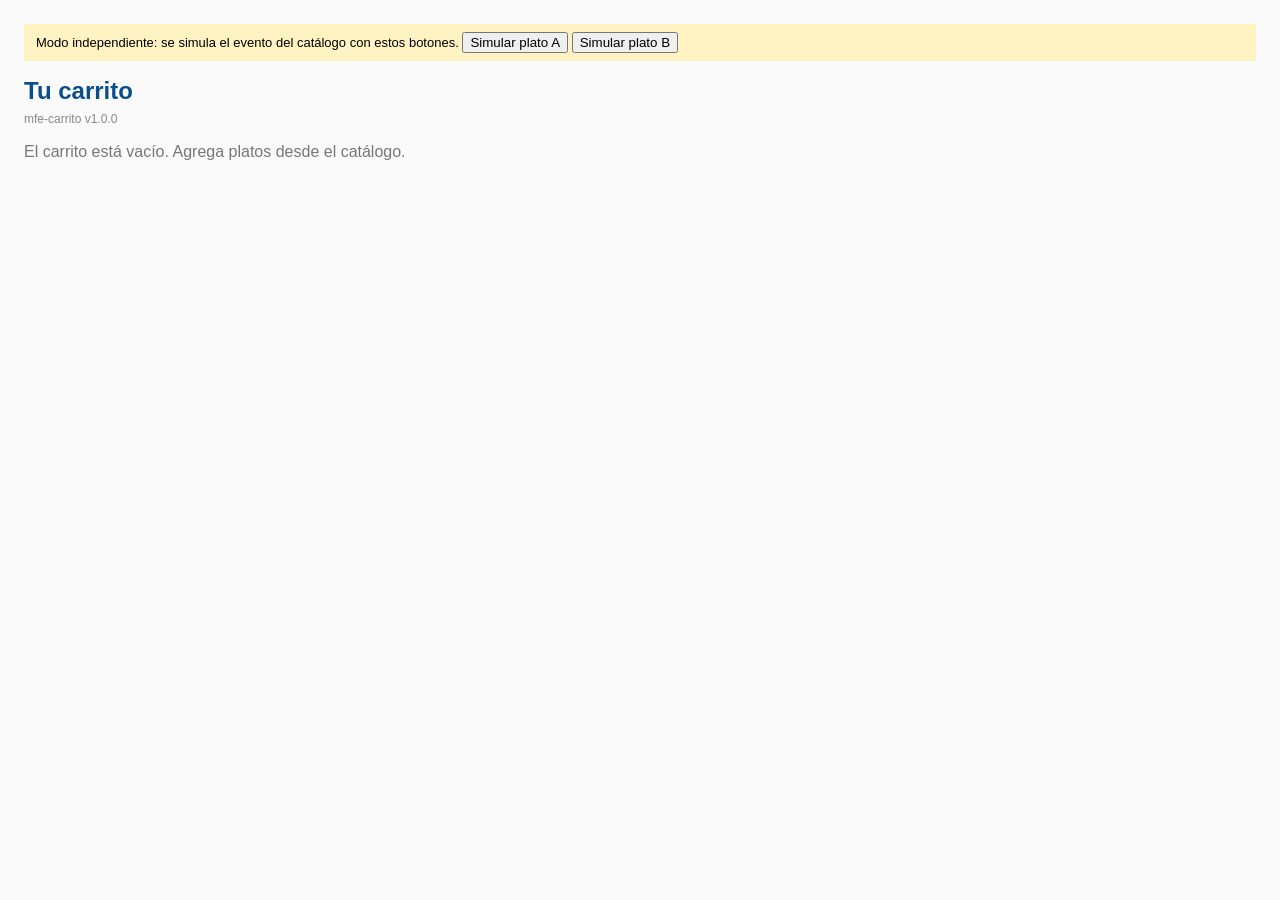
<file: mfe-carrito/index.html>
<!DOCTYPE html>
<html lang="es">

<head>
    <meta charset="UTF-8">
    <link rel="stylesheet" href="http://localhost:8085/tokens.css">
    <title>mfe-carrito (modo independiente)</title>
    <style>
        body {
            font-family: Arial, sans-serif;
            margin: 24px;
            background: #fafafa;
        }

        .banda {
            background: #fff3c4;
            padding: 8px 12px;
            margin-bottom: 16px;
            font-size: 13px;
        }
    </style>
</head>

<body>
    <div class="banda">
        Modo independiente: se simula el evento del catálogo con estos botones.
        <button onclick="simular(101, 'Plato de prueba A', 10000)">Simular plato A</button>
        <button onclick="simular(102, 'Plato de prueba B', 2500)">Simular plato B</button>
    </div>
    <div id="raiz-local"></div>
    <p id="estado"></p>

    <script src="carrito.js"></script>
    <script>
        function simular(id, nombre, precio) {
            window.dispatchEvent(new CustomEvent('carrito:agregar', { detail: { id, nombre, precio } }));
        }
        window.addEventListener('carrito:actualizado', function (e) {
            document.getElementById('estado').textContent = 'carrito:actualizado → ' + JSON.stringify(e.detail);
        });
        window.renderCarrito('raiz-local');
    </script>
</body>

</html>
</file>
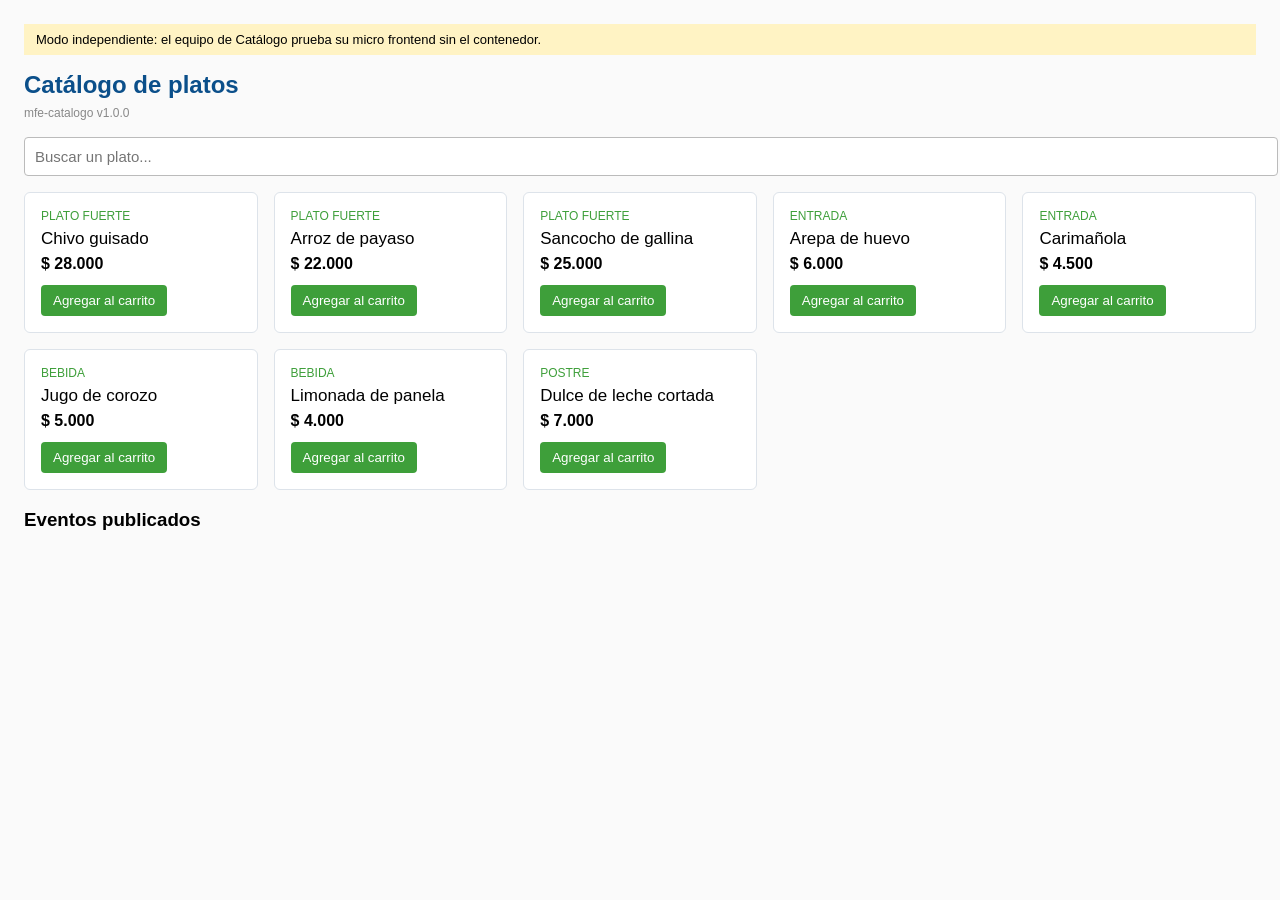
<file: mfe-catalogo/index.html>
<!DOCTYPE html>
<html lang="es">

<head>
    <meta charset="UTF-8">
    <title>mfe-catalogo (modo independiente)</title>
    <link rel="stylesheet" href="http://localhost:8085/tokens.css">
    <style>
        body {
            font-family: Arial, sans-serif;
            margin: 24px;
            background: #fafafa;
        }

        .banda {
            background: #fff3c4;
            padding: 8px 12px;
            margin-bottom: 16px;
            font-size: 13px;
        }
    </style>
</head>

<body>
    <div class="banda">Modo independiente: el equipo de Catálogo prueba su micro frontend sin el contenedor.</div>
    <div id="raiz-local"></div>
    <h3>Eventos publicados</h3>
    <ul id="eventos"></ul>

    <script src="catalogo.js"></script>
    <script>
        window.renderCatalogo('raiz-local');
        window.addEventListener('carrito:agregar', function (e) {
            const li = document.createElement('li');
            li.textContent = 'carrito:agregar → ' + JSON.stringify(e.detail);
            document.getElementById('eventos').appendChild(li);
        });
    </script>
</body>

</html>
</file>
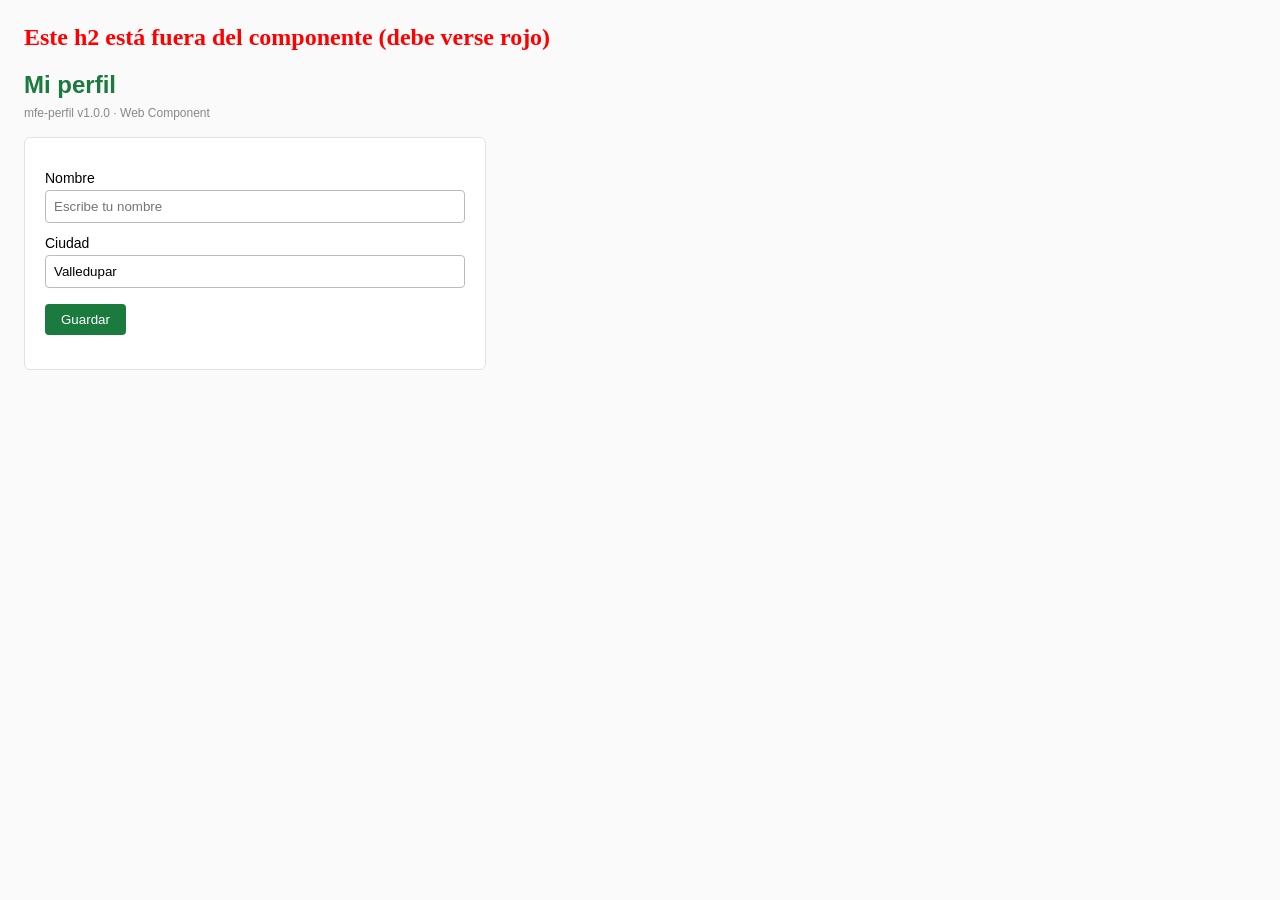
<file: mfe-perfil/index.html>
<!DOCTYPE html>
<html lang="es">

<head>
    <meta charset="UTF-8">
    <title>mfe-perfil (modo independiente)</title>
    <link rel="stylesheet" href="http://localhost:8085/tokens.css">
    <style>
        body {
            font-family: Arial, sans-serif;
            margin: 24px;
            background: #fafafa;
        }

        h2 {
            color: red;
            font-family: 'Times New Roman', serif;
        }
    </style>
</head>

<body>
    <h2>Este h2 está fuera del componente (debe verse rojo)</h2>
    <mfe-perfil></mfe-perfil>
    <p id="estado"></p>

    <script src="perfil.js"></script>
    <script>
        window.addEventListener('usuario:cambio', function (e) {
            document.getElementById('estado').textContent = 'usuario:cambio → ' + JSON.stringify(e.detail);
        });
    </script>
</body>

</html>
</file>
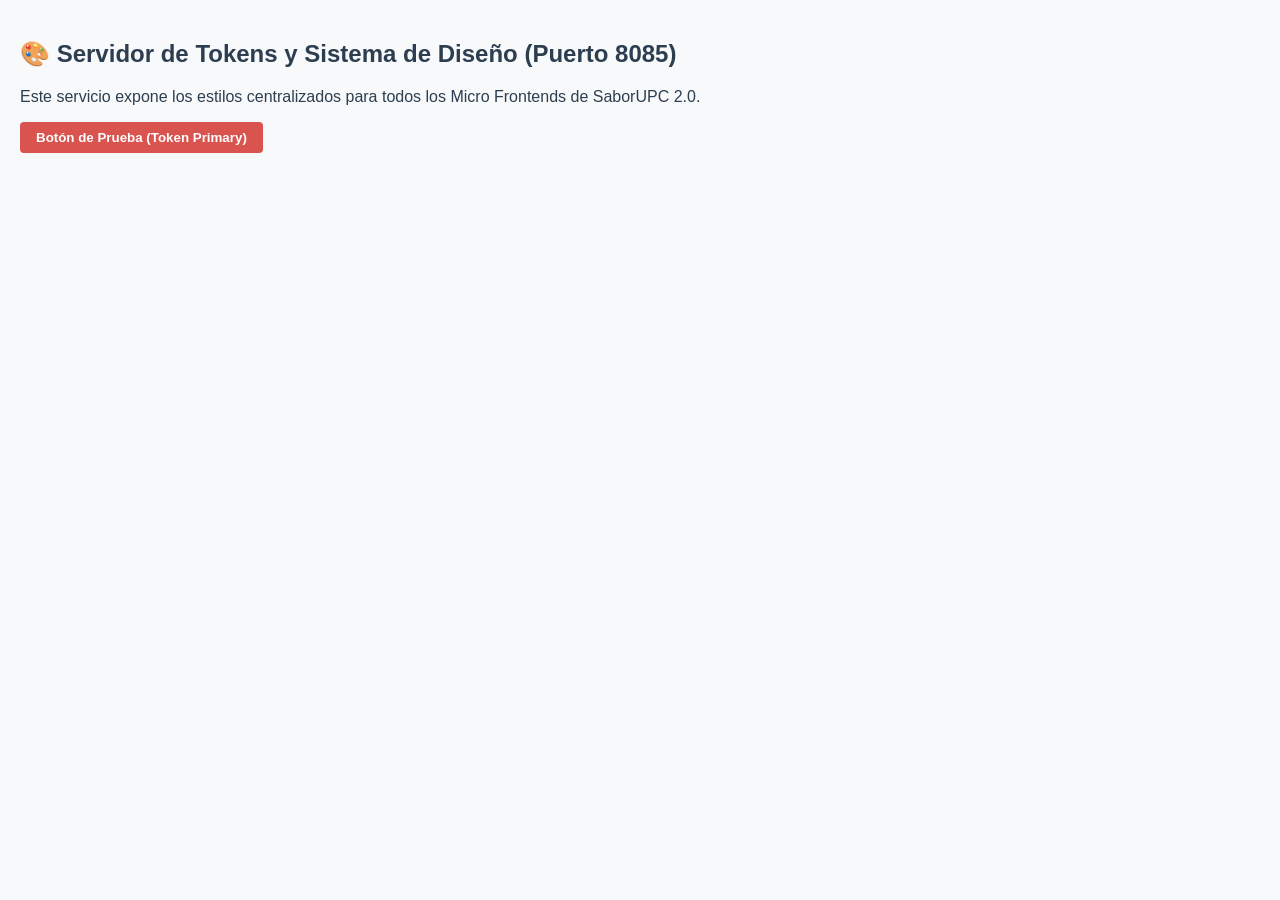
<file: sistema-diseno/index.html>
<!DOCTYPE html>
<html lang="es">
<head>
  <meta charset="UTF-8">
  <title>Sistema de Diseño - SaborUPC 2.0</title>
  <link rel="stylesheet" href="tokens.css">
</head>
<body style="padding: 20px;">
  <h2>🎨 Servidor de Tokens y Sistema de Diseño (Puerto 8085)</h2>
  <p>Este servicio expone los estilos centralizados para todos los Micro Frontends de SaborUPC 2.0.</p>
  <button class="btn-primary">Botón de Prueba (Token Primary)</button>
</body>
</html>
</file>
<file: sistema-diseno/tokens.css>
:root {
  /* Paleta de Colores de SaborUPC */
  --color-primary: #d9534f;
  --color-primary-dark: #c9302c;
  --color-secondary: #f0ad4e;
  --color-bg-light: #f8f9fa;
  --color-text-main: #2c3e50;
  --color-text-muted: #6c757d;
  --color-white: #ffffff;
  --color-border: #e9ecef;
  --color-success: #28a745;
  --color-danger: #dc3545;

  /* Tipografía y Estructura */
  --font-family: "Segoe UI", Tahoma, Geneva, Verdana, sans-serif;
  --border-radius-sm: 4px;
  --border-radius-md: 8px;
  --shadow-card: 0 2px 8px rgba(0, 0, 0, 0.08);

  /* Espaciados */
  --space-xs: 4px;
  --space-sm: 8px;
  --space-md: 16px;
  --space-lg: 24px;
}

/* Reglas CSS Globales */
body {
  font-family: var(--font-family);
  background-color: var(--color-bg-light);
  color: var(--color-text-main);
  margin: 0;
  padding: 0;
}

.btn-primary {
  background-color: var(--color-primary);
  color: var(--color-white);
  border: none;
  padding: 8px 16px;
  border-radius: var(--border-radius-sm);
  cursor: pointer;
  font-weight: bold;
}

.btn-primary:hover {
  background-color: var(--color-primary-dark);
}
</file>
